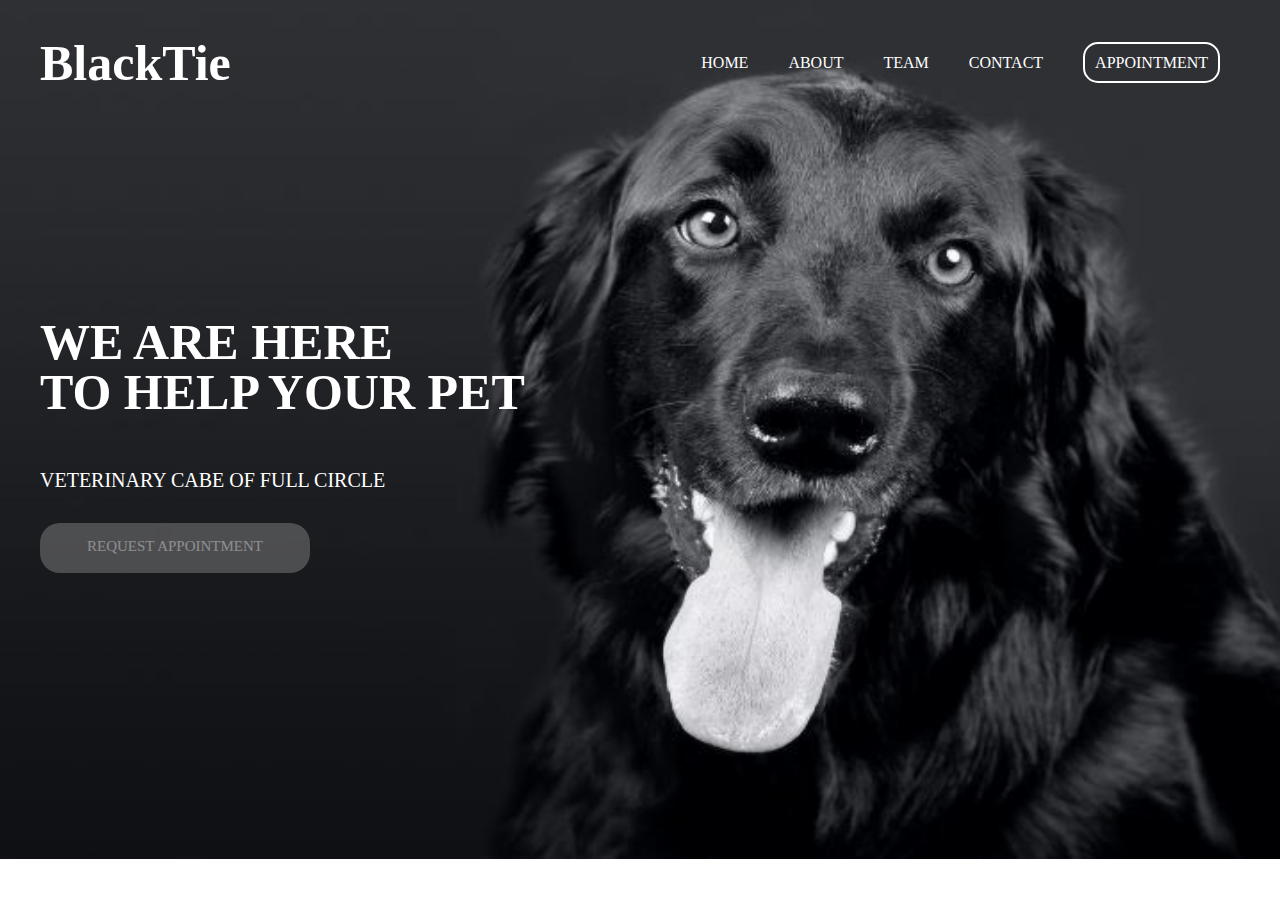
<file: index.html>
<!DOCTYPE html>
<html>
<head>
	<title>Black Tie</title>
	<link rel="stylesheet" type="text/css" href="main.css">
</head>
<body>
	<header>
		<div id="title">
		<h1>BlackTie</h1>
	    </div>
		<ul>
			<li><a href="index.html">HOME</a></li>
			<li><a href="about.html">ABOUT</a></li>
			<li><a href="team.html">TEAM</a></li>
			<li><a href="contact.html">CONTACT</a></li>
			<li><a href="request.html" id="input">APPOINTMENT</a></li>
        </ul>
	</nav>
	</header>
	<main>
		<h2>WE ARE HERE<br>TO HELP YOUR PET</h2>
		
		<p>VETERINARY CABE OF FULL CIRCLE</p>
		<a href="request.html" class="btn1 btn-1">REQUEST APPOINTMENT</a>
   </main>

</body>
</html>
</file>
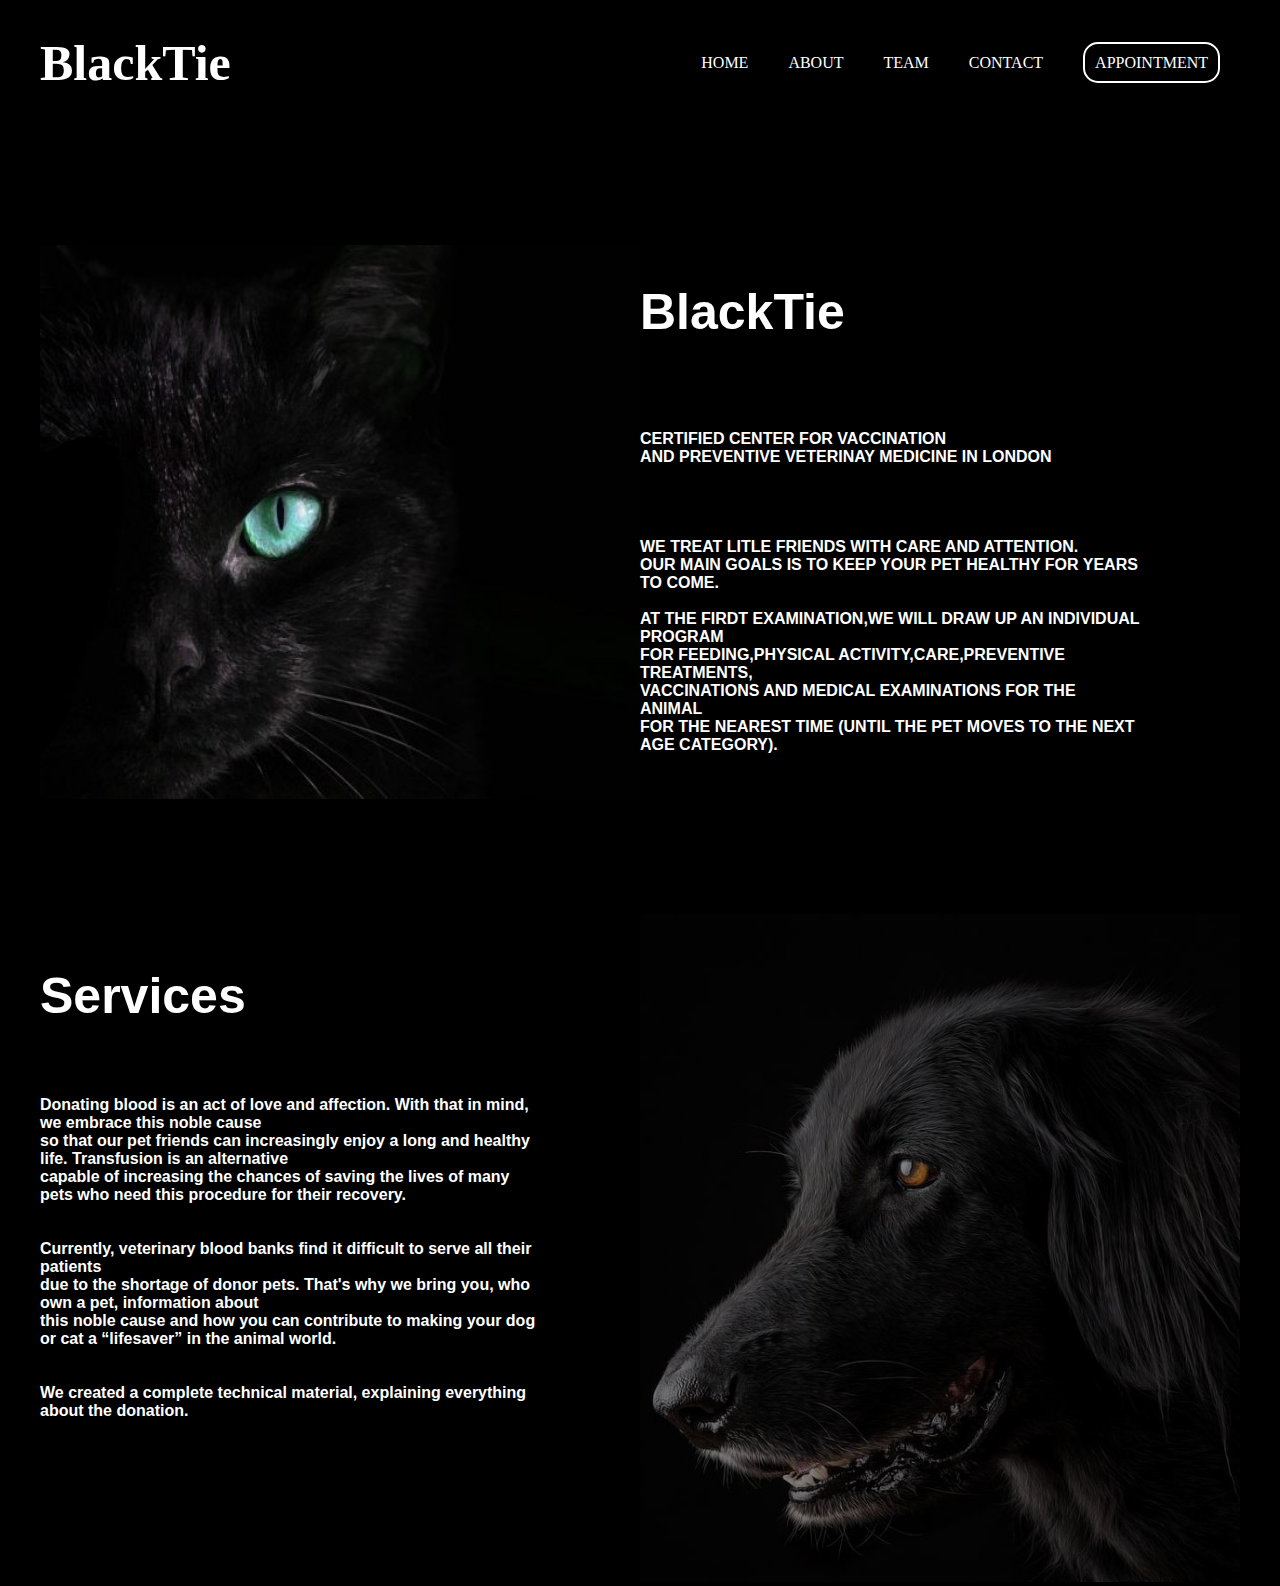
<file: about.html>
<!DOCTYPE html>
<html>
<head>
	<meta charset="utf-8">
	<meta name="viewport" content="width=device-width, initial-scale=1">
	<title>Black Tie</title>
	<link rel="stylesheet" type="text/css" href="about.css">
</head>
<body>
      <header>
		<div id="title">
		<h1>BlackTie</h1>
	    </div>
		<ul>
			<li><a href=".html">HOME</a></li>
			<li><a href="">ABOUT</a></li>
			<li><a href="team.html">TEAM</a></li>
			<li><a href="contact.html">CONTACT</a></li>
			<li><a href="request.html" id="input">APPOINTMENT</a></li>
        </ul>
	</header>
	

	<main>
		<article>
            <img src="4.jpg">
            <br>
            <br>
            <br>
            <br>
            <br>
            <br>
            <br>
            <br>
            <h2>Services</h2>
            <br>
                   <p>
            		Donating blood is an act of love and affection. With that in mind, we embrace this noble cause<br> so that our pet friends can increasingly enjoy a long and healthy life. Transfusion is an alternative<br> capable of increasing the chances of saving the lives of many pets who need this procedure for their recovery.<br>
            		<br>
            		<br>

Currently, veterinary blood banks find it difficult to serve all their patients<br> due to the shortage of donor pets. That's why we bring you, who own a pet, information about<br> this noble cause and how you can contribute to making your dog or cat a “lifesaver” in the animal world.<br>
<br>
<br>
We created a complete technical material, explaining everything about the donation.

            	</p>
        </article>


        <aside>
        	<h2>BlackTie</h2>
        	<br>
        	<br>
        	<p>
        		CERTIFIED CENTER FOR VACCINATION<br>
        		AND PREVENTIVE VETERINAY MEDICINE IN LONDON<br>
        		<br>
        		<br>
        		<br>
        		<br>
        		WE TREAT LITLE FRIENDS WITH CARE AND ATTENTION.<br>
        		OUR MAIN GOALS IS TO KEEP YOUR PET HEALTHY FOR YEARS TO COME.
        		<br>
        		<br>
        		AT THE FIRDT EXAMINATION,WE WILL DRAW UP AN INDIVIDUAL PROGRAM<br>
        		FOR FEEDING,PHYSICAL ACTIVITY,CARE,PREVENTIVE TREATMENTS,<br>
        		VACCINATIONS AND MEDICAL EXAMINATIONS FOR THE ANIMAL<br>
        		FOR THE NEAREST TIME (UNTIL THE PET MOVES TO THE NEXT AGE CATEGORY).
        	</p>
        	<br>
            <br>
            <br>
            <br>
            <br>
            <br>
            <br>
            <br>
            <img src="5.jpg">
        </aside>
	</main>

</body>
</html>
</file>
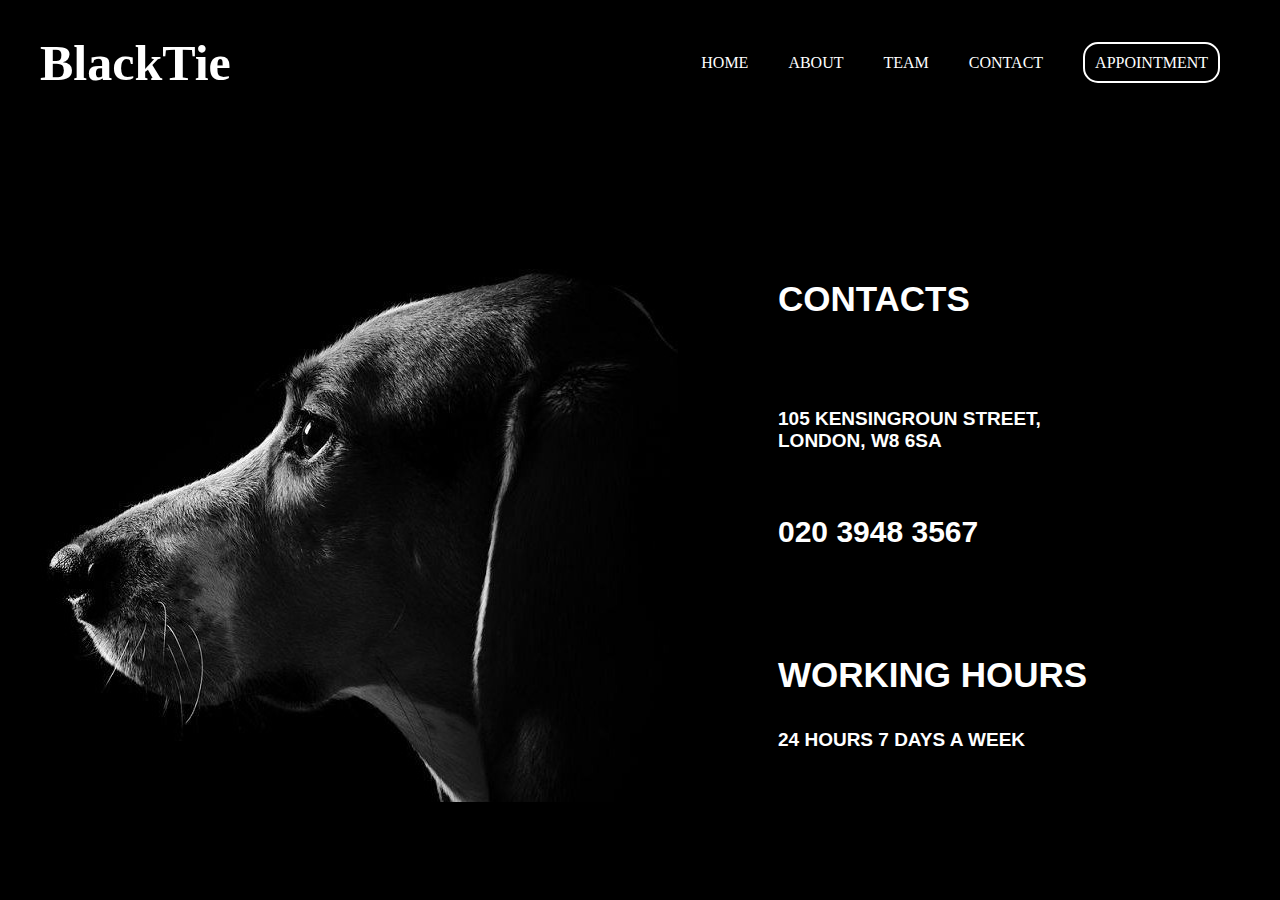
<file: contact.html>
<!DOCTYPE html>
<html>
<head>
	<meta charset="utf-8">
	<meta name="viewport" content="width=device-width, initial-scale=1">
	<link rel="stylesheet" type="text/css" href="contact.css">
	<title>BlackTie</title>
</head>
<body>
	<header>
      <div id="title">
		<h1>BlackTie</h1>
	    </div>
		<ul>
			<li><a href="index.html">HOME</a></li>
			<li><a href="about.html">ABOUT</a></li>
			<li><a href="team.html">TEAM</a></li>
			<li><a href="contact.html">CONTACT</a></li>
			<li><a href="request.html" id="input">APPOINTMENT</a></li>
        </ul>
	</header>

	<main>
		<article>
            <img src="11.jpg">
        </article>


        <aside>
        	<h2>CONTACTS</h2>
        	<br>
        	<br>
        	<p>
        		105 KENSINGROUN STREET,<br>
        		LONDON, W8 6SA<br>
        		<br>
        		<br>
        		<nav id="p1">
        		<p1>020 3948 3567<br></p1>
        	    </nav>
        	    <br>
        		<br>
        		<br>
        		<br>
        	</p>
        		<h2>WORKING HOURS</h2>
        		<p>24 HOURS 7 DAYS A WEEK</p>
        </aside>
	</main>
</body>
</html>
</file>
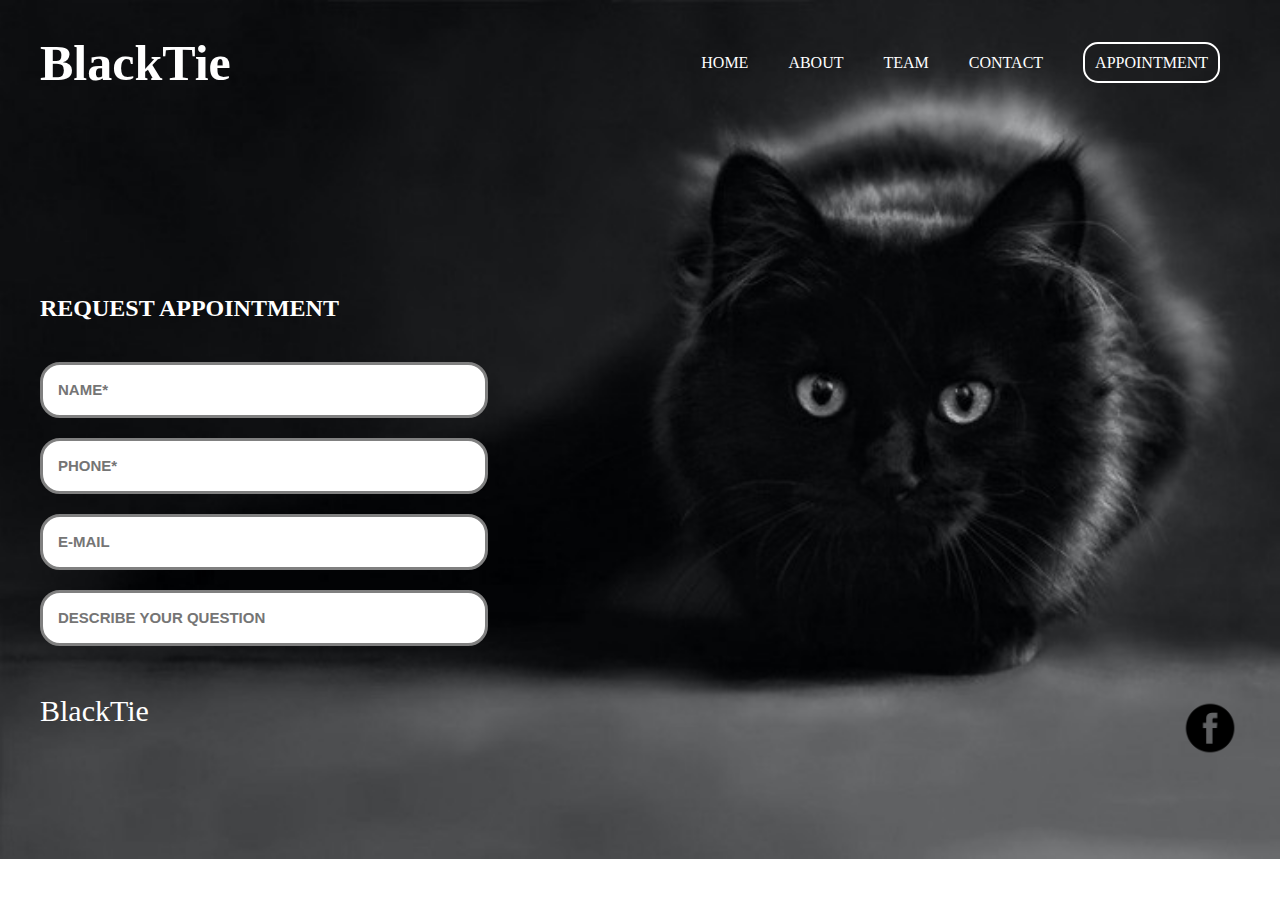
<file: request.html>
<!DOCTYPE html>
<html>
<head>
	<meta charset="utf-8">
	<meta name="viewport" content="width=device-width, initial-scale=1">
	<title>REQUEST APPOINTMENT</title>
	<link rel="stylesheet" type="text/css" href="request.css">
</head>
<body>
	<header>
		<div id="title">
		<h1>BlackTie</h1>
	    </div>
		<ul>
			<li><a href="index.html">HOME</a></li>
			<li><a href="about.html">ABOUT</a></li>
			<li><a href="team.html">TEAM</a></li>
			<li><a href="contact.html">CONTACT</a></li>
			<li><a href="request.html" id="input">APPOINTMENT</a></li>
        </ul>
	</header>

    <main>
    	<aside>
    		<h2>REQUEST APPOINTMENT</h2>
    		<form>
    			<input type="text" placeholder="NAME*">
    			<input type="number" placeholder="PHONE*">
    			<input type="email" placeholder="E-MAIL">
    			<input type="text" placeholder="DESCRIBE YOUR QUESTION">
             </form>
    	</aside>
    </main>
    <br>

    <footer>
    	<p>BlackTie</p>
    	<img src="3.png" width="60">
    </footer>
</body>
</html>
</file>
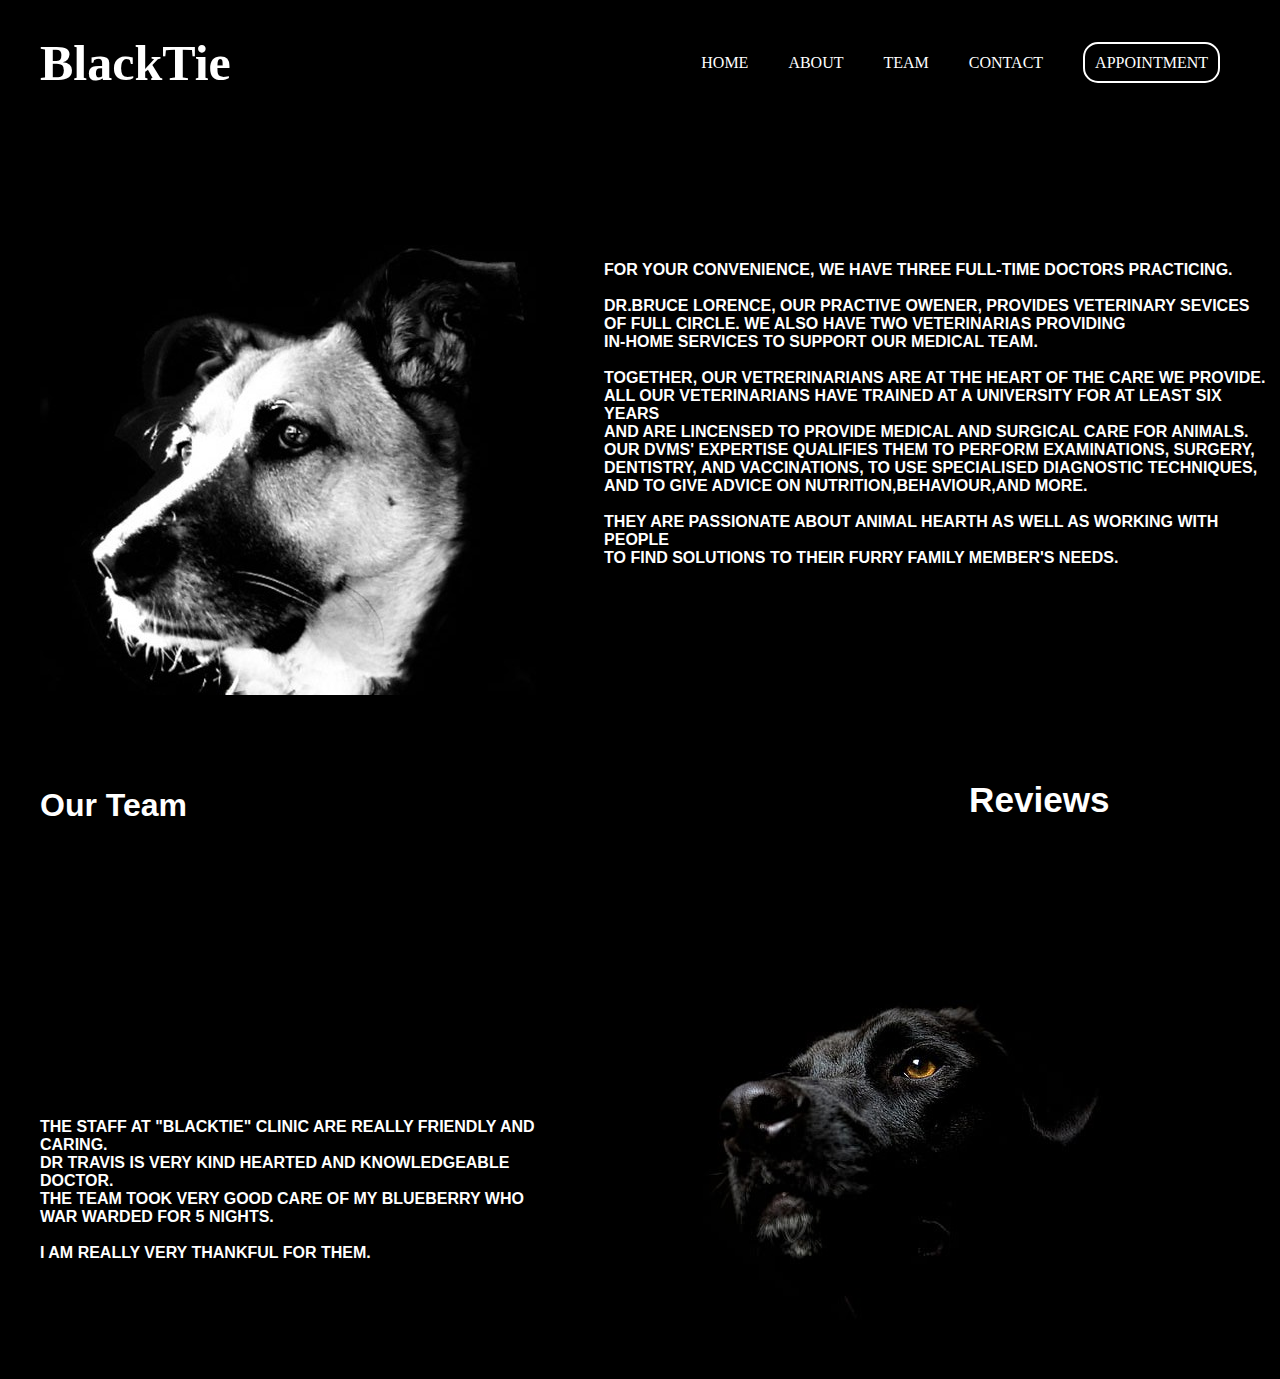
<file: team.html>
<!DOCTYPE html>
<html>
<head>
	<meta charset="utf-8">
	<meta name="viewport" content="width=device-width, initial-scale=1">
	<link rel="stylesheet" type="text/css" href="team.css">
	<title>BlackTie</title>
</head>
<body>
     <header>
		<div id="title">
		<h1>BlackTie</h1>
	    </div>
		<ul>
			<li><a href="index.html">HOME</a></li>
			<li><a href="about.html">ABOUT</a></li>
			<li><a href="team.html">TEAM</a></li>
			<li><a href="contact.html">CONTACT</a></li>
			<li><a href="request.html" id="input">APPOINTMENT</a></li>
        </ul>
	</header>
	

	<main>

		<article>
			<img src="12.jpg">
			<br>
			<br>
			<br>
			<br>

		<h2>Our Team</h2>
            <br>
            <br>
            <br>
            <br>
            <br>
            <br>
            <br>
            <br>
            <br>
            <nav id="p1">
            <p1>THE STAFF AT "BLACKTIE" CLINIC ARE REALLY FRIENDLY AND CARING.<br>
            	DR TRAVIS IS VERY KIND HEARTED AND KNOWLEDGEABLE DOCTOR.<br>
                THE TEAM TOOK VERY GOOD CARE OF MY BLUEBERRY WHO<br>
                WAR WARDED FOR 5 NIGHTS.<br>
                <br>
            I AM REALLY VERY THANKFUL FOR THEM.</p1>
        </nav>

		</article>

        
         <aside>
         	<p>FOR YOUR CONVENIENCE, WE HAVE THREE FULL-TIME DOCTORS PRACTICING.<br>
         		<br>
         		DR.BRUCE LORENCE, OUR PRACTIVE OWENER, PROVIDES VETERINARY SEVICES<br>
         	    OF FULL CIRCLE. WE ALSO HAVE TWO VETERINARIAS PROVIDING<br>
         	    IN-HOME SERVICES TO SUPPORT OUR MEDICAL TEAM.<br>
         	    <br>
         	    TOGETHER, OUR VETRERINARIANS ARE AT THE HEART OF THE CARE WE PROVIDE.<br>
         	    ALL OUR VETERINARIANS HAVE TRAINED AT A UNIVERSITY FOR AT LEAST SIX YEARS<br>
         	    AND ARE LINCENSED TO PROVIDE MEDICAL AND SURGICAL CARE FOR ANIMALS.<br>
         	    OUR DVMS' EXPERTISE QUALIFIES THEM TO PERFORM EXAMINATIONS, SURGERY,<br>
         	    DENTISTRY, AND VACCINATIONS, TO USE  SPECIALISED DIAGNOSTIC TECHNIQUES,<br>
         	    AND TO GIVE ADVICE ON NUTRITION,BEHAVIOUR,AND MORE.<br>
         	    <br>
         	    THEY ARE PASSIONATE ABOUT ANIMAL HEARTH AS WELL AS WORKING WITH PEOPLE<br>
         	    TO FIND SOLUTIONS TO THEIR FURRY FAMILY MEMBER'S NEEDS. </p>
         	    <br>
            <br>
            <br>
            <br>
            <br>
            <br>
            <br>
            <br>
            <br>
            <nav id="title2">
            <h3>Reviews</h3>
            </nav>
            <nav id="logo">
            <img src="13.jpg">
            </nav>
         </aside>

</body>
</html>
</file>
<file: main.css>
body{
	background-image: url(1.jpg);
	background-repeat: no-repeat;
	background-size: cover;
	color: white;
    font-family: poppinsregular;
    max-width: 1200px;
    margin: 0 auto;
    padding: 0px;
}

header{
	display: flex;
    flex-direction: row;
    justify-content: space-between;
    align-items: center;
}

#title{
	text-align: right;
	color: white;
	display: flex;
	font-size: 25px;
}


main{
	display: flex;
    flex-direction: column;
    margin-top: 150px;
}


li{
   display: inline-block;
   margin: 20px;
}


ul{
	list-style: none;
	display: flex;
	justify-content: space-between;
	align-items: center;
}


a:hover{
	color: gray;
	transition: 0.3s all;
}


a{
	text-decoration: none;
	color: white;
	font-family: arial black;

}

#input{
	border: 2px solid white;
    padding: 10px;
    border-radius: 15px;
}


#input:hover{
	 background-color: gray;
     color: white;
}


h2{
    font-size: 50px;
    line-height: 50px;
}
p{
	line-height: 5px;
    max-width: 500px;
    font-size: 20px;
}

.btn1{
	margin-top: 20px;
    height: 20px;
    padding: 15px;
    border-radius: 20px;
    border: none;
    font-size: 15px;
    background-color: gray;
    width: 20%;
    text-align: center;
    opacity: 0.5;
}
</file>
<file: about.css>
body{
	background-color: black;	
	color: white;
    font-family: poppinsregular;
    max-width: 1200px;
    margin: 0 auto;
    padding: 0px;
}

header{
	display: flex;
    flex-direction: row;
    justify-content: space-between;
    align-items: center;
}

#title{
	text-align: right;
	color: white;
	display: flex;
	font-size: 25px;
}


main{
	display: flex;
    flex-direction: row;
    margin-top: 120px;
}


li{
   display: inline-block;
   margin: 20px;
}


ul{
	list-style: none;
	display: flex;
	justify-content: space-between;
	align-items: center;
}


a:hover{
	color: gray;
	transition: 0.3s all;
}


a{
	text-decoration: none;
	color: white;
	font-family: arial black;

}

#input{
	border: 2px solid white;
    padding: 10px;
    border-radius: 15px;
}


#input:hover{
	 background-color: gray;
     color: white;
}


h2{
    font-size: 50px;
    line-height: 50px;
    font-family: 'poppinsmedium',sans-serif;
}

img{
	width: 600px;
}

p{
	font-size: 16px;
    max-width: 500px;
    font-family: 'poppinslight', sans-serif;
    font-weight: bold;
}
#p1{
	font-size: 1000px;
	color: white;
	font-weight: bold;
}
</file>
<file: contact.css>
body{
	background-color: black;	
	color: white;
    font-family: poppinsregular;
    max-width: 1200px;
    margin: 0 auto;
    padding: 0px;
}

header{
   display: flex;
    flex-direction: row;
    justify-content: space-between;
    align-items: center;
}


#title{
   text-align: right;
   color: white;
   display: flex;
   font-size: 25px;
}


main{
   display: flex;
    flex-direction: row;
    margin-top: 120px;
}


li{
   display: inline-block;
   margin: 20px;
}


ul{
   list-style: none;
   display: flex;
   justify-content: space-between;
   align-items: center;
}


a:hover{
   color: gray;
   transition: 0.3s all;
}


a{
   text-decoration: none;
   color: white;
   font-family: arial black;

}

#input{
   border: 2px solid white;
    padding: 10px;
    border-radius: 15px;
}


#input:hover{
    background-color: gray;
     color: white;
}


h2{
    font-size: 35px;
    line-height: 50px;
    font-family: 'poppinsmedium',sans-serif;
    margin-left: 100px;
}

p{
    font-size: 19px;
    max-width: 500px;
    font-family: 'poppinslight', sans-serif;
    font-weight: bold;
    margin-left: 100px;

}

#p1{
   font-size: 30px;
   font-family: 'poppinslight', sans-serif;
   font-weight: bold;
   margin-left: 100px;
}
</file>
<file: request.css>
body{
	background-image: url(2.jpg);
	background-repeat: no-repeat;
	background-size: cover;
	color: white;
    font-family: poppinsregular;
    max-width: 1200px;
    margin: 0 auto;
    padding: 0px;
}

header{
	display: flex;
    flex-direction: row;
    justify-content: space-between;
    align-items: center;
}

#title{
	text-align: right;
	color: white;
	display: flex;
	font-size: 25px;
}

li{
   display: inline-block;
   margin: 20px;
}


ul{
	list-style: none;
	display: flex;
	justify-content: space-between;
	align-items: center;
}


a:hover{
	color: gray;
	transition: 0.3s all;
}


a{
	text-decoration: none;
	color: white;
	font-family: arial black;

}


#input{
	border: 2px solid white;
    padding: 10px;
    border-radius: 15px;
}


#input:hover{
	 background-color: gray;
     color: white;
}


main{
    display: flex;
    flex-direction: row;
    margin-top: 150px;
}

form{
	display: flex;
    flex-direction: column;
    width: 150%;
}

input{
    margin-top: 20px;
    height: 20px;
    padding: 15px;
    border-radius: 20px;
    border: none;
    font-size: 15px;
    border: 3px solid gray;
    font-weight: bold;
}


footer{
	flex-direction: row;
}

p{
	font-size: 30px;
}


img{
	float: right;
	margin-top: -60px;
}
</file>
<file: team.css>
body{
	background-color: black;	
	color: white;
    font-family: poppinsregular;
    max-width: 1200px;
    margin: 0 auto;
    padding: 0px;
}

header{
	display: flex;
    flex-direction: row;
    justify-content: space-between;
    align-items: center;
}

#title{
	text-align: right;
	color: white;
	display: flex;
	font-size: 25px;
}


main{
	display: flex;
    flex-direction: row;
    margin-top: 120px;
}

li{
   display: inline-block;
   margin: 20px;
}


ul{
	list-style: none;
	display: flex;
	justify-content: space-between;
	align-items: center;
}


a:hover{
	color: gray;
	transition: 0.3s all;
}


a{
	text-decoration: none;
	color: white;
	font-family: arial black;

}

#input{
	border: 2px solid white;
    padding: 10px;
    border-radius: 15px;
}


#input:hover{
	 background-color: gray;
     color: white;
}


p{
	margin-left: 35px;
	font-family: 'poppinsmedium',sans-serif;
	font-weight: bold;
	width: 100%;
}

h2{
	font-size: 32px;
    line-height: 50px;
    font-family: 'poppinsmedium',sans-serif;
    font-weight: bold;
}

#p1{
	font-family: 'poppinsmedium',sans-serif;
	font-weight: bold;
	margin-top: 100px;
}

#logo{
	margin-left: 100px;
	margin-top: 100px;
}

#title2{
	font-size: 30px;
	font-family: 'poppinsmedium',sans-serif;
	margin-left: 400px;
	font-weight: bold;
}
</file>
